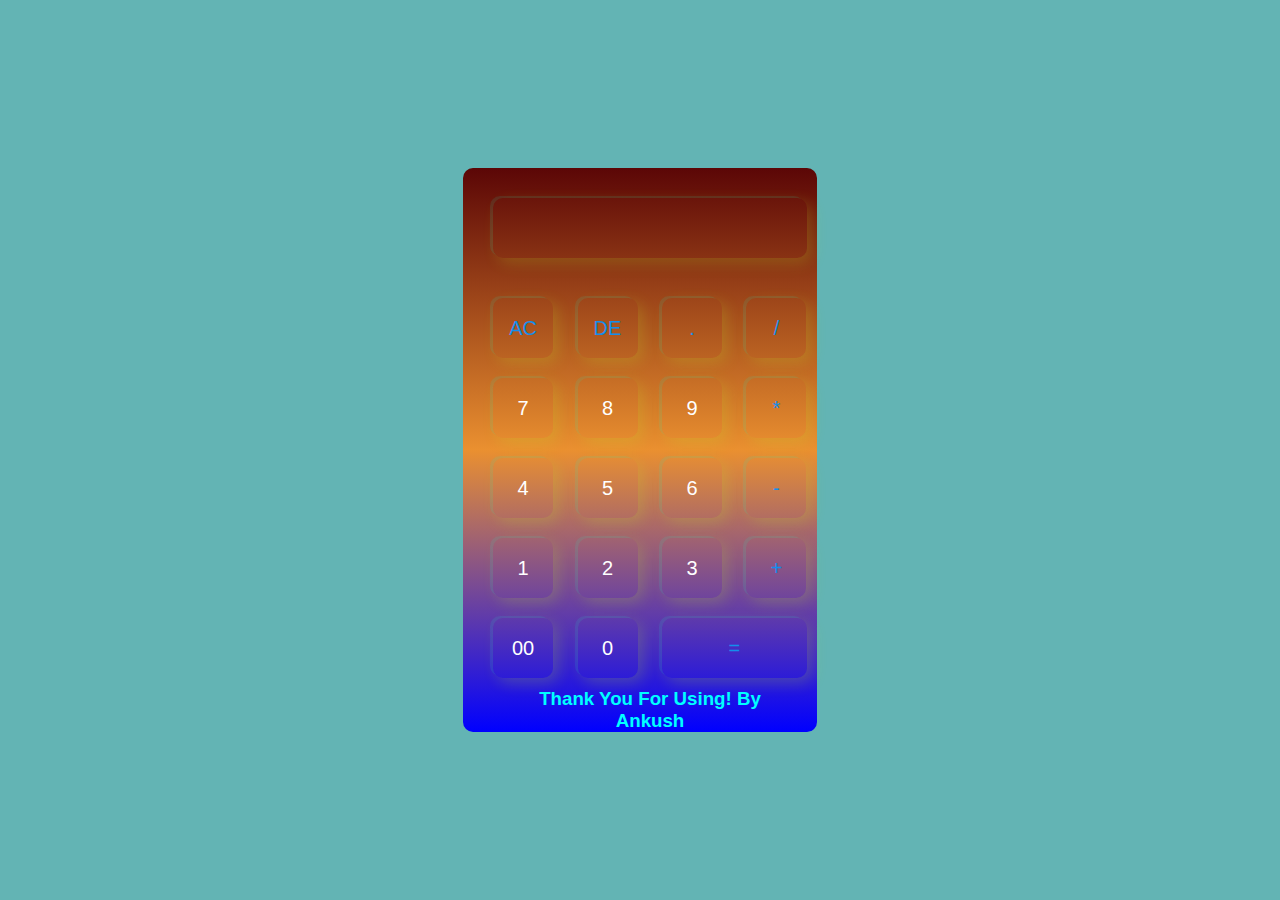
<file: Calculator.html>
<!DOCTYPE html>
<html lang="en">

<head>
    <meta charset="UTF-8">
    <meta name="viewport" content="width=device-width, initial-scale=1.0">
    <title>Calculator</title>
    
</head>
<style>
    *{
    margin: 0;
    padding: 0;
    font-family: 'Poppins',sans-serif;
    box-sizing: border-box;
}

.container{
    width: 100%;
    height: 100vh;
    background: #63b4b4;
    display: flex;
    align-items: center;
    justify-content: center;

}

.calculator{
    background-image: linear-gradient(rgb(91, 6, 6), rgb(234, 144, 48), blue);
    padding-left: 20px;
    border-radius: 10px;

}
.calculator form input{
    border: 0;
    outline: 0;
    width: 60px;
    height: 60px;
    border-radius: 10px;
    box-shadow: -3px -2px rgba(22, 242, 220, 0.1), 5px 5px 15px rgba(192, 234, 38, 0.2);
    background: transparent;
    font-size: 20px;
    color: #fff;
    cursor: pointer;
    margin: 10px;
    /* text-align: center; */
}
.display{
    display: flex;
    justify-content: flex-end;
    margin: 20px 0;
    
}


.display input{
    text-align: right;
    flex: 1;
    font-size: 45px;
    box-shadow: none;
    text-align: left;
   
     
}
form input.equal{
    width:145px;
    

}

form input.operation {
    color: rgb(19, 142, 236);
    text-align: center;
}

form input.equal{
    color: rgb(19, 142, 236); 
    text-align: center;
}
form input.digit{
    text-align: center;
}
form input.disp{
    color: rgb(243, 104, 29);
    font-family: Verdana, Geneva, Tahoma, sans-serif;
}
</style>

<body>
    <div class="container">
        <div class="calculator">
            <form action="">
                <div class="display">
                    <input class="disp" type="text" name="display">
                </div>
                <div>
                    <input class="operation" type="text" value="AC" onclick="display.value = '' ">
                    <input class="operation" type="text" value="DE" onclick="display.value = display.value.toString().slice (0,-1)">
                    <input class="operation" type="text" value="." onclick="display.value += '.' ">
                    <input class="operation" type="text" value="/" onclick="display.value += '/' ">
                </div>

                <div class="rowcol">
                    <input class="digit" type="text" value="7" onclick="display.value += '7' ">
                    <input class="digit" type="text" value="8" onclick="display.value += '8' ">
                    <input class="digit" type="text" value="9" onclick="display.value += '9' ">
                    <input class="operation" type="text" value="*" onclick="display.value += '*' ">
                </div>

                <div>
                    <input class="digit" type="text" value="4" onclick="display.value += '4' ">
                    <input class="digit" type="text" value="5" onclick="display.value += '5' ">
                    <input class="digit" type="text" value="6" onclick="display.value += '6' ">
                    <input class="operation" type="text" value="-" onclick="display.value += '-' ">
                </div>

                <div>
                    <input class="digit" type="text" value="1" onclick="display.value += '1' ">
                    <input class="digit" type="text" value="2" onclick="display.value += '2' ">
                    <input class="digit" type="text" value="3" onclick="display.value += '3' ">
                    <input class="operation" type="text" value="+" onclick="display.value += '+' ">
                </div>

                <div>
                    <input class="digit" type="text" value="00" onclick="display.value += '00' ">
                    <input class="digit" type="text" value="0" onclick="display.value += '0' ">
                    <input  class="equal" type="text" value="=" onclick="display.value = eval(display.value)">
                  
                </div>

            </form>

           <center> <h3 style="color: aqua;">Thank You For Using! By <br>Ankush</h3></center>
        </div>
    </div>

</body>

</html>
</file>
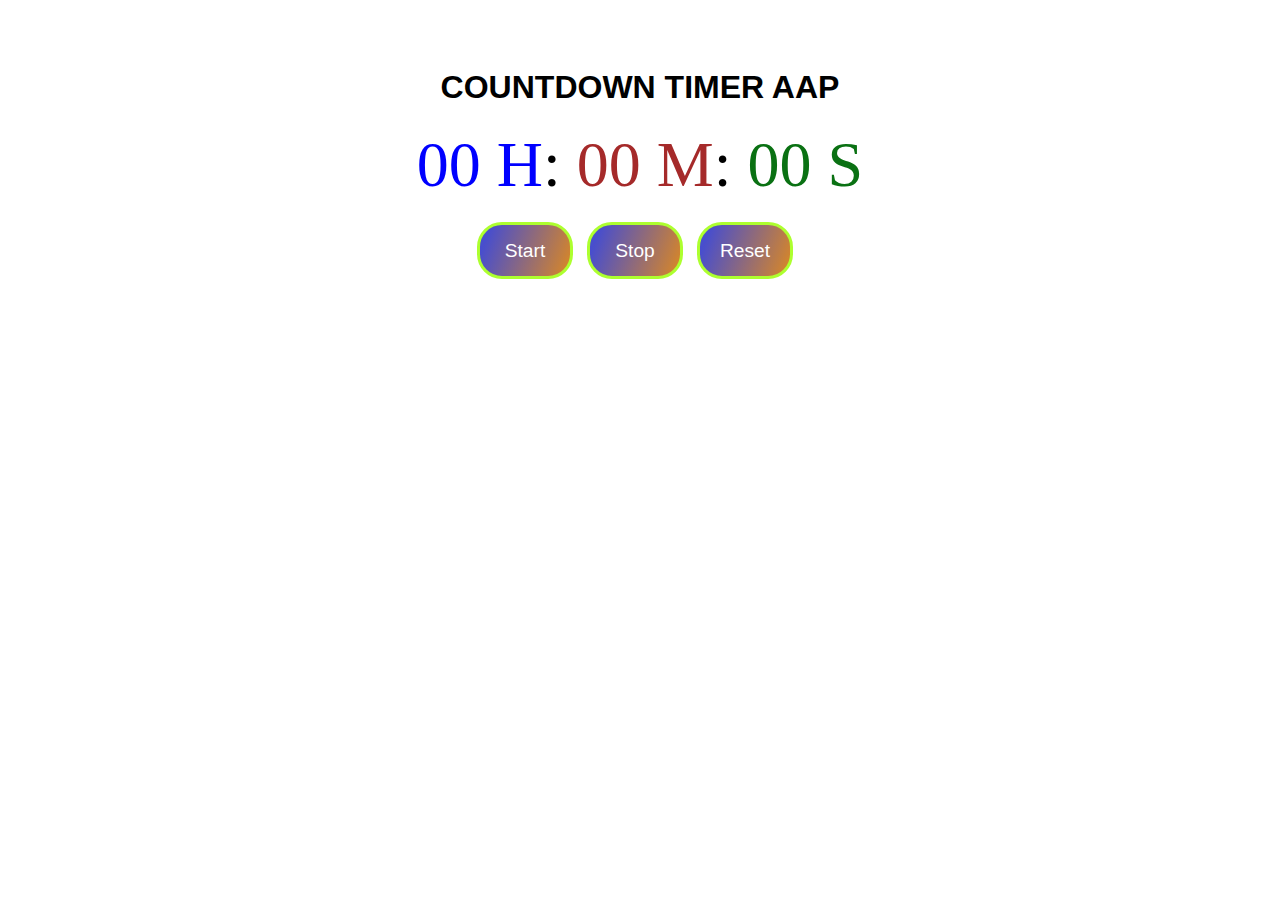
<file: countdwon.html>
<!DOCTYPE html>
<html lang="en">

<head>
    <meta charset="UTF-8">
    <meta name="viewport" content="width=device-width, initial-scale=1.0">
    <title>countdown app</title>
    
</head>
<style>
    body {
        margin: 0;
        padding: 0%;
        align-items: center;
        justify-content: center;
        text-align: center;
        padding-top: 3em;

        width: 100%;
        height: 100%;
        color: black;
        font-weight: bold;
        animation: myanimation 10s infinite;


    }

    .headtype {
        text-transform: uppercase;
        font-family: 'Trebuchet MS', 'Lucida Sans Unicode', 'Lucida Grande', 'Lucida Sans', Arial, sans-serif;
    }

    #timer {
        font-size: 4em;
        margin-bottom: 20px;
        font-weight: 400;
    }

    #hours {
        color: blue;
    }

    #minutes {
        color: brown;
    }

    #seconds {
        color: rgb(10, 113, 19);
    }


    button {
         margin-right: 10px;
        height: 3em;
        width: 5em; 
        font-size: larger;
        /* background-color: #f4770a; */
        background: linear-gradient(110deg, #484ecd 10%, #db8823 100%); 
        color: white;
        cursor: pointer;
        border: 3px solid greenyellow;
        border-radius: 25px;
    }

button:hover{
    background: #3e8e41;
    box-shadow: 0 5px #666;
  transform: translateY(4px);
}    
  

    /* background auto color changing */
    @keyframes myanimation {
        0% {
            background-color: rgb(230, 124, 124);
        }

        25% {
            background-color: rgb(244, 244, 219);
        }

        50% {
            background-color: rgb(151, 189, 151);
        }

        75% {
            background-color: rgb(241, 154, 154);
        }

        100% {
            background-color: rgb(115, 106, 106);
        }
    }
</style>

<body>
    <h1 class="headtype">countdown timer aap</h1>
    <div id="timer">
        <span id="hours">00 H</span>:
        <span id="minutes">00 M</span>:
        <span id="seconds">00 S</span>
    </div>

    <button id="startBtn">Start</button>
    <button id="stopBtn">Stop</button>
    <button id="resetBtn">Reset</button>




</body>









<script>
    let timerInterval;
    let hours = 0;
    let minutes = 0;
    let seconds = 0;
    let isRunning = false;

    const startBtn = document.getElementById("startBtn");
    const stopBtn = document.getElementById("stopBtn");
    const resetBtn = document.getElementById("resetBtn");

    startBtn.addEventListener("click", startTimer);
    stopBtn.addEventListener("click", stopTimer);
    resetBtn.addEventListener("click", resetTimer);

    function startTimer() {
        if (!isRunning) {
            isRunning = true;
            timerInterval = setInterval(updateTimer, 1000);
        }
    }

    function stopTimer() {
        clearInterval(timerInterval);
        isRunning = false;
    }

    function resetTimer() {
        clearInterval(timerInterval);
        hours = 0;
        minutes = 0;
        seconds = 0;
        updateTimerDisplay();
        isRunning = false;
    }

    function updateTimer() {
        seconds++;

        if (seconds === 60) {
            seconds = 0;
            minutes++;

            if (minutes === 60) {
                minutes = 0;
                hours++;
            }
        }

        updateTimerDisplay();
    }

    function updateTimerDisplay() {
        const hoursDisplay = document.getElementById("hours");
        const minutesDisplay = document.getElementById("minutes");
        const secondsDisplay = document.getElementById("seconds");

        hoursDisplay.textContent = padNumber(hours);
        minutesDisplay.textContent = padNumber(minutes);
        secondsDisplay.textContent = padNumber(seconds);
    }

    function padNumber(number) {
        return number.toString().padStart(2, "0");
    }

</script>

</html>
</file>
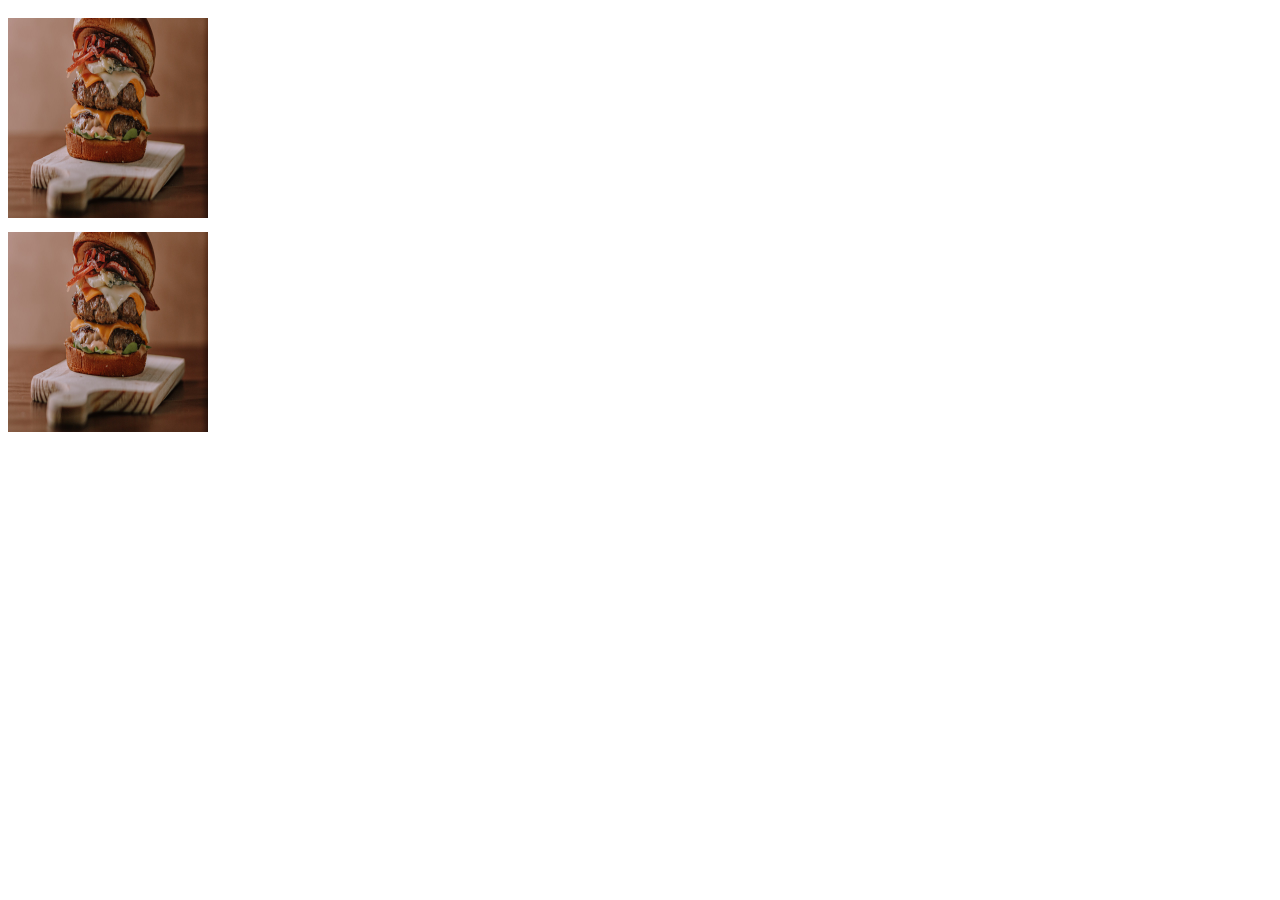
<file: img.html>
<!DOCTYPE html>
<html lang="en">
<head>
    <meta charset="UTF-8">
    <meta http-equiv="X-UA-Compatible" content="IE=edge">
    <meta name="viewport" content="width=device-width, initial-scale=1.0">
    <title>Document</title>
<style>
.card{
   padding-top: 10px; 
   height: 200px;
   width: 200px;
   
}
.chard{
    border-radius: 20%;
}

</style>

</head>
<body>
<card class="chard">    
    <div>
    <img class="card" src="assets/images/burger.jpeg" />

</div>

<div>
    <img class="card" src="assets/images/burger.jpeg" />

</div>
</card>
</body>
</html>
</file>
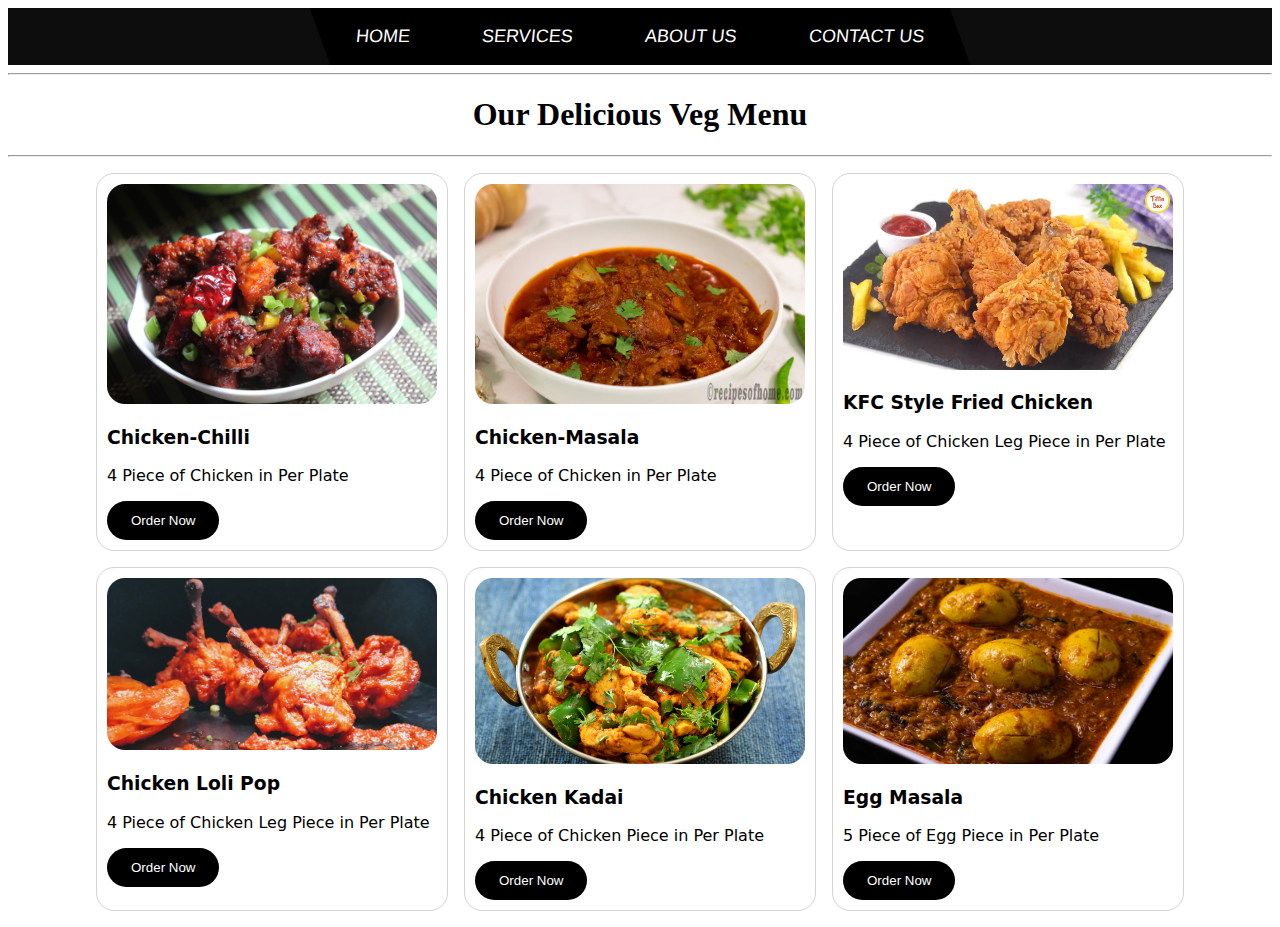
<file: nonveg.html>
<!DOCTYPE html>
<html lang="en">
<head>
    <meta charset="UTF-8">
    <meta http-equiv="X-UA-Compatible" content="IE=edge">
    <meta name="viewport" content="width=device-width, initial-scale=1.0">
    <title>ourveg item</title>
    <link rel="stylesheet" href="style.css">
    <link rel="stylesheet" href="assets/css/navbar.css">
</head>
<body>

    <div class="navmenu" >
        <ul class="menu cf">
          <li><a href="landing.html">Home</a></li>
          <li>
            <a href="">Services</a>
            <ul class="submenu">
              <li><a href="">Pure Veg</a></li>
              <li><a href="">Non Veg</a></li>
              <li><a href="">10am to 8pm</a></li>
             </ul>
          </li>
          <li><a href="">About us</a></li>
          <li><a href="">Contact us</a></li>
        </ul>
    
      </div>

      <div>
        <hr>
       <center> <h1>
        Our Delicious Veg Menu
      </h1></center>
      <hr>
      </div>
    







    <div class="flex">
        <div class="card">
            <img src="assets/non veg img/chicken chilli.jpeg" class="card-img" alt="">
            <h3>Chicken-Chilli </h3>
            <p>4 Piece of Chicken in Per Plate</p>
            <button class="btn">Order Now</button>
        </div>
    
        <div class="card">
            <img src="assets/non veg img/chicken-masala-recipe.jpeg" class="card-img" alt="">
            <h3>Chicken-Masala</h3>
            <p>4 Piece of Chicken in Per Plate</p>
            <button class="btn">Order Now</button>
        </div>

        <div class="card">
            <img src="assets/non veg img/KFC style Fried Chicken.jpeg" class="card-img" alt="">
            <h3>KFC Style Fried Chicken</h3>
            <p>4 Piece of Chicken Leg Piece in Per Plate</p>
            <button class="btn">Order Now</button>
        </div>
    </div>


    <div class="flex">
        <div class="card">
            <img src="assets/non veg img/chciken loli pop.jpeg" class="card-img" alt="">
            <h3>Chicken Loli Pop</h3>
            <p>4 Piece of Chicken Leg Piece in Per Plate</p>
            <button class="btn">Order Now</button>
        </div>
    
        <div class="card">
            <img src="assets/non veg img/CHICKEN-KADAI.jpeg" class="card-img" alt="">
            <h3>Chicken Kadai</h3>
            <p>4 Piece of Chicken Piece in Per Plate</p>
            <button class="btn">Order Now</button>
        </div>

        <div class="card">
            <img src="assets/non veg img/Egg Curry Recipe.jpeg" class="card-img" alt="">
            <h3>Egg Masala</h3>
            <p>5 Piece of Egg Piece in Per Plate </p>
            <button class="btn">Order Now</button>
        </div>
    </div>
    

    <!-- <div class="demo"></div> -->
</body>
</html>
</file>
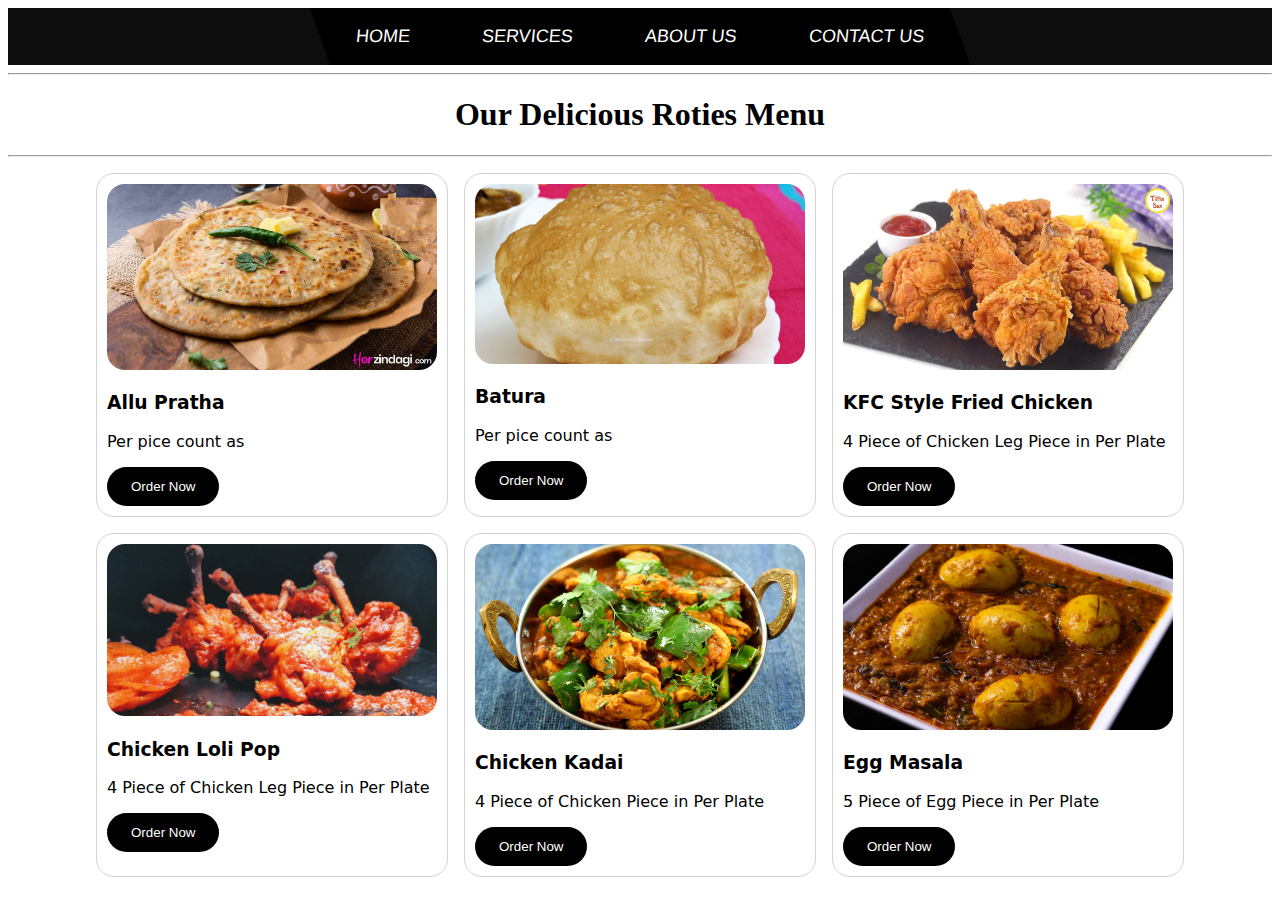
<file: roties.html>
<!DOCTYPE html>
<html lang="en">
<head>
    <meta charset="UTF-8">
    <meta http-equiv="X-UA-Compatible" content="IE=edge">
    <meta name="viewport" content="width=device-width, initial-scale=1.0">
    <title>ourveg item</title>
    <link rel="stylesheet" href="style.css">
    <link rel="stylesheet" href="assets/css/navbar.css">
</head>
<body>

    <div class="navmenu" >
        <ul class="menu cf">
          <li><a href="landing.html">Home</a></li>
          <li>
            <a href="">Services</a>
            <ul class="submenu">
              <li><a href="">Pure Veg</a></li>
              <li><a href="">Non Veg</a></li>
              <li><a href="">10am to 8pm</a></li>
             </ul>
          </li>
          <li><a href="">About us</a></li>
          <li><a href="">Contact us</a></li>
        </ul>
    
      </div>

      <div>
        <hr>
       <center> <h1>
        Our Delicious Roties Menu   
      </h1></center>
      <hr>
      </div>
    







    <div class="flex">
        <div class="card">
            <img src="assets/roties img/aloo-paratha-liquid-dough-recipe_main.jpeg" class="card-img" alt="">
            <h3>Allu Pratha </h3>
            <p>Per pice count as</p>
            <button class="btn">Order Now</button>
        </div>
    
        <div class="card">
            <img src="assets/roties img/Batura.jpeg" class="card-img" alt="">
            <h3>Batura</h3>
            <p>Per pice count as</p>
            <button class="btn">Order Now</button>
        </div>

        <div class="card">
            <img src="assets/non veg img/KFC style Fried Chicken.jpeg" class="card-img" alt="">
            <h3>KFC Style Fried Chicken</h3>
            <p>4 Piece of Chicken Leg Piece in Per Plate</p>
            <button class="btn">Order Now</button>
        </div>
    </div>


    <div class="flex">
        <div class="card">
            <img src="assets/non veg img/chciken loli pop.jpeg" class="card-img" alt="">
            <h3>Chicken Loli Pop</h3>
            <p>4 Piece of Chicken Leg Piece in Per Plate</p>
            <button class="btn">Order Now</button>
        </div>
    
        <div class="card">
            <img src="assets/non veg img/CHICKEN-KADAI.jpeg" class="card-img" alt="">
            <h3>Chicken Kadai</h3>
            <p>4 Piece of Chicken Piece in Per Plate</p>
            <button class="btn">Order Now</button>
        </div>

        <div class="card">
            <img src="assets/non veg img/Egg Curry Recipe.jpeg" class="card-img" alt="">
            <h3>Egg Masala</h3>
            <p>5 Piece of Egg Piece in Per Plate </p>
            <button class="btn">Order Now</button>
        </div>
    </div>
    

    <!-- <div class="demo"></div> -->
</body>
</html>
</file>
<file: style.css>
/* box model, flexbox, animations, positions
 food ordering application */

 /* class name always starts with a dot */
 .red{
    color: red;
}


.card{
    border: 1px solid lightgray;
    border-radius: 18px;
    padding: 10px;
    margin: 8px;
    width: 330px;
    font-family: system-ui, -apple-system, BlinkMacSystemFont, 'Segoe UI', Roboto, Oxygen, Ubuntu, Cantarell, 'Open Sans', 'Helvetica Neue', sans-serif;

}
.card-img{
    width: 100%;
    border-radius: 18px;
}
.btn{
    background-color: black;
    border:none;
    color: white;
    padding: 12px 24px;
    border-radius: 80px;
}
.flex{
    display: flex;
    flex-wrap: wrap;
    justify-content: center;
}

.demo{
    height: 80px;
    width: 80px;
    background-color: turquoise;
    animation-name: demo-animation;
    animation-duration: 1s;
    /* animation-fill-mode: forwards; */
    animation-iteration-count: infinite;
    animation-direction: alternate;

}
/* @keyframes is used to define destination */
@keyframes demo-animation {
    100%{
        background-color: blueviolet;
        transform: rotate(360deg);
        margin-top: 700px;
    }
}

.card:hover{
    animation-name: card-animation;
    animation-duration: 300ms;
    animation-fill-mode: forwards;
    cursor: pointer;
}
@keyframes card-animation {
    100%{
        /* width: 360px; */
        transform: rotate(3deg);
    }
}
</file>
<file: assets/css/navbar.css>
/* Menu Dropdown */
.cf:before,
.cf:after {
    content: " ";
    display: table;
}

.cf:after {
    clear: both;
}

.cf {
    *zoom: 1;
}

.menu,
.submenu {
 margin: 0;
 padding: 0;
 list-style: none;
}

.menu {   
 margin: 0px auto;
 width: 800px;   
 width: -moz-fit-content;
 width: -webkit-fit-content;
 width: fit-content; 
}

.menu > li {
 background: #000;
 float: left;
 position: relative;
 transform: skewX(20deg);
}

.menu a {
 display: block;
 color: #fff;
 text-transform: uppercase;
 text-decoration: none;
 font-family: Arial, Helvetica;
 font-size: 18px;
}  

.menu li:hover {
 background: #e67d1b;
}  

.menu > li > a {
 transform: skewX(-25deg);
 padding: 1em 2em;
}

/* Dropdown */
.submenu {
 position: absolute;
 width: 220px;
 left: 50%; margin-left: -100px;
 transform: skewX(-25deg);
 transform-origin: left top;
}

.submenu li {
 background-color: #34495e;
 position: relative;
 overflow: hidden;  
}      

.submenu > li > a {
 padding: 1em 2em;   
}

.submenu > li::after {
 content: '';
 position: absolute;
 top: -125%;
 height: 100%;
 width: 100%;   
 box-shadow: 0 0 50px rgba(0, 0, 0, .9);   
}  

.submenu > li:nth-child(odd){
 transform: skewX(-25deg) translateX(0);
}

.submenu > li:nth-child(odd) > a {
 transform: skewX(25deg);
}

.submenu > li:nth-child(odd)::after {
 right: -50%;
 transform: skewX(-25deg) rotate(3deg);
}    

.submenu > li:nth-child(even){
 transform: skewX(25deg) translateX(0);
}

.submenu > li:nth-child(even) > a {
 transform: skewX(-25deg);
}

.submenu > li:nth-child(even)::after {
 left: -50%;
 transform: skewX(25deg) rotate(3deg);
}

/* Show dropdown */
.submenu,
.submenu li {
 opacity: 0;
 visibility: hidden;   
}

.submenu li {
 transition: .2s ease transform;
}

.menu > li:hover .submenu,
.menu > li:hover .submenu li {
 opacity: 1;
 visibility: visible;
}  

.menu > li:hover .submenu li:nth-child(even){
 transform: skewX(25deg) translateX(15px);   
}

.menu > li:hover .submenu li:nth-child(odd){
 transform: skewX(-25deg) translateX(-15px);   
}

.navmenu{
    
    background: #0d0d0d;
}
</file>
